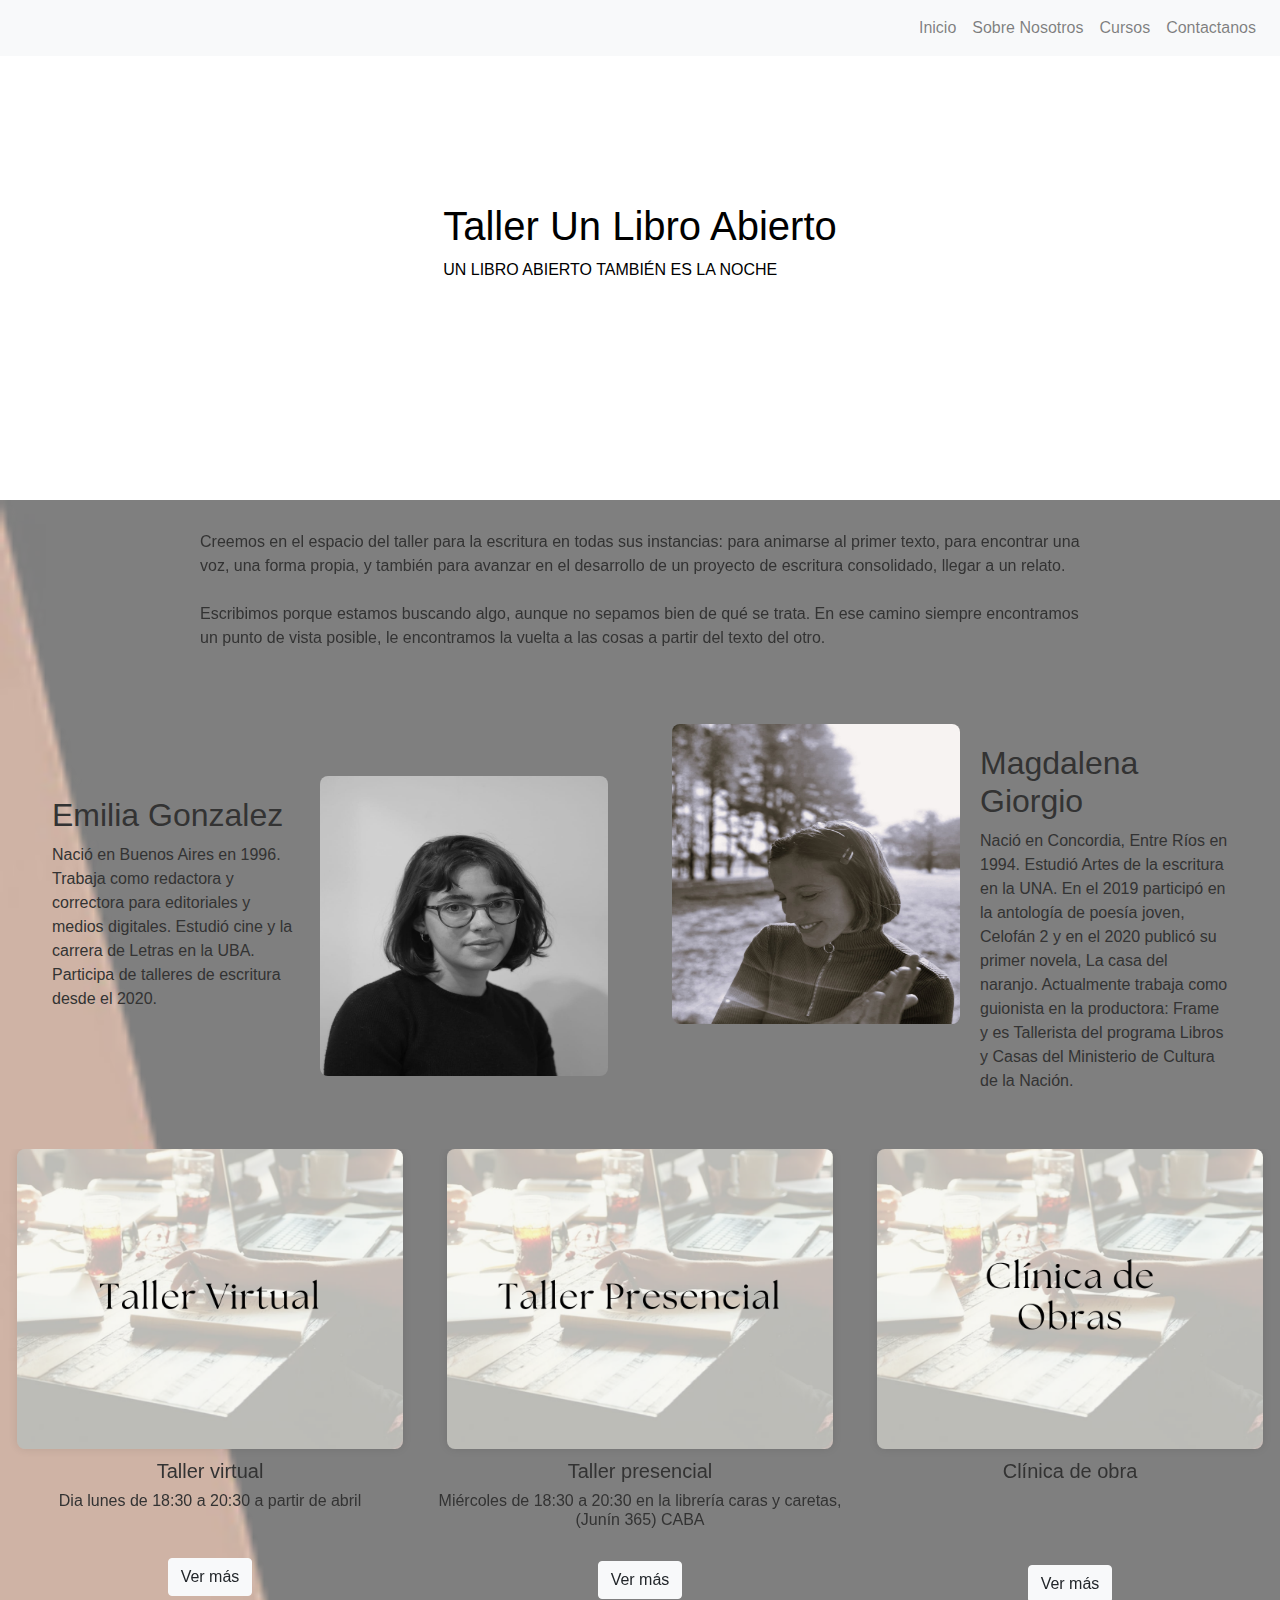
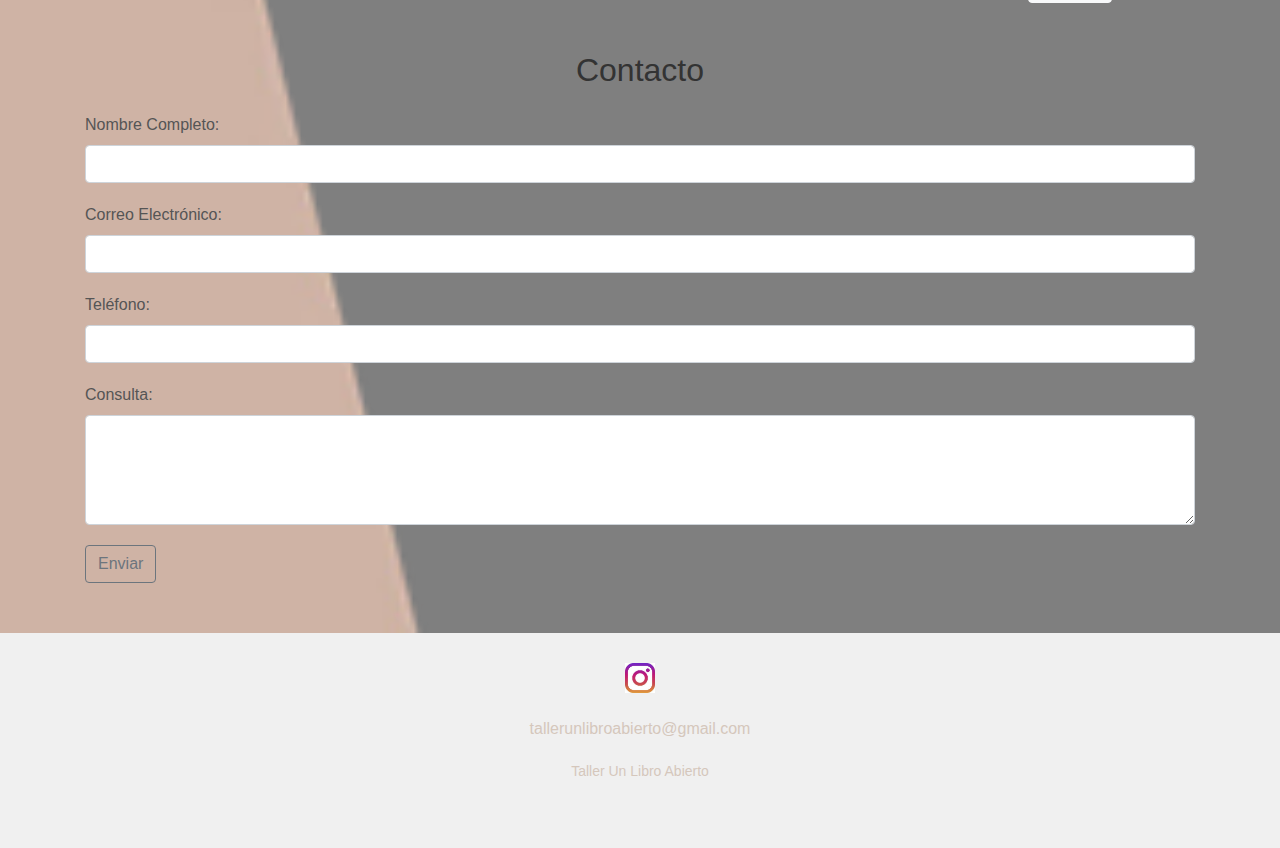
<file: index.html>
<!DOCTYPE html>
<html lang="en">
<head>
    <meta charset="UTF-8">
    <meta name="viewport" content="width=device-width, initial-scale=1.0">
    <title>Taller Un Libro Abierto</title>
    <link rel="icon" type="image/png" href="./imagenes/banner2.webp">
    <link rel="stylesheet" href="https://stackpath.bootstrapcdn.com/bootstrap/4.5.2/css/bootstrap.min.css">
    <link rel="stylesheet" href="https://cdnjs.cloudflare.com/ajax/libs/OwlCarousel2/2.3.4/assets/owl.carousel.min.css" />
    <link rel="stylesheet" href="https://cdnjs.cloudflare.com/ajax/libs/OwlCarousel2/2.3.4/assets/owl.theme.default.min.css" />
    <link rel="stylesheet" href="./font.css"> 
    <link rel="stylesheet" href="https://cdnjs.cloudflare.com/ajax/libs/animate.css/4.1.1/animate.min.css">
    <link rel="stylesheet" href="index.css"> 
    </head>  

<body>
    <nav class="navbar navbar-expand-lg navbar-light bg-light fixed-top">
        <button class="navbar-toggler" type="button" data-toggle="collapse" data-target="#navbarNav" aria-controls="navbarNav" aria-expanded="false" aria-label="Toggle navigation">
          <span class="navbar-toggler-icon"></span>
        </button>
        <div class="collapse navbar-collapse" id="navbarNav">
          <ul class="navbar-nav ml-auto">
            <li class="nav-item"><a class="nav-link" href="#inicio">Inicio</a></li>
            <li class="nav-item"><a class="nav-link" href="#sobre-nosotros">Sobre Nosotros</a></li>
            <li class="nav-item"><a class="nav-link" href="#cursos">Cursos</a></li>
            <li class="nav-item"><a class="nav-link" href="#contactanos">Contactanos</a></li>
          </ul>
        </div>
      </nav>


      <section id="inicio">
        <div class="banner">
            <div class="capa"></div>
            <div class="info">
                <h1>Taller Un Libro Abierto</h1>
                <p>UN LIBRO ABIERTO TAMBIÉN ES LA NOCHE</p>
            </div>
        </div>
      </section>

      <div class="fondo">

      <section id="sobre-nosotros" class="parrafos-contenedor">

        <div class="owl-carousel owl-theme">
          <div class="item-sobrenos">
              <div class="overlay"></div>
              <div class="text">Creemos en el espacio del taller para la escritura en todas sus instancias: para animarse al primer texto, para encontrar una voz, una forma propia, y también para avanzar en el desarrollo de un proyecto de escritura consolidado, llegar a un relato.<br> 
                <br>
                Escribimos porque estamos buscando algo, aunque no sepamos bien de qué se trata. En ese camino siempre encontramos un punto de vista posible, le encontramos la vuelta a las cosas a partir del texto del otro.</div>
          </div>
          <div class="item-sobrenos">
              <div class="overlay"></div>
              <div class="text">Un libro abierto también es la noche. Lo dice Marguerite Duras en su camino por explicar qué significa para ella escribir. Vamos hacia esa incertidumbre.  <br> 
                <br>
                Queremos proponer temas que inviten a escribir, que expandan lo creativo. La idea es trabajar varias semanas con consignas, autores y propuestas que tengan que ver con un mismo universo narrativo. La infancia, el miedo y el cuerpo. Norah Lange, Julián López, Sharon Olds, Alejandro Zambra y Lorrie Moore. Por nombrar algunos.</div>
          </div>
        <div class="item-sobrenos">
          <div class="overlay"></div>
          <div class="text">Pero también las puertas están abiertas a leer cualquier cosa. La idea es leernos, en el papel y en voz alta, acompañar la soledad de la escritura. Hacer luz.</div>
      </div>
      </div>    
      </section>
      

      <section id="coordinadores">
        <div class="coordinador">
            <div class="descripcion">
                <h2>Emilia Gonzalez</h2>
                <p>Nació en Buenos Aires en 1996. Trabaja como redactora y correctora para editoriales y medios digitales. Estudió cine y la carrera de Letras en la UBA. Participa de talleres de escritura desde el 2020.</p>
            </div>
            <div class="foto">
                <img src="./imagenes/emi.jpeg" alt="Foto de Emilia Gonzalez">
            </div>
        </div>
    
        <div class="coordinador">
            <div class="foto">
                <img src="./imagenes/IMG_5548_Original (1).jpg" alt="Foto de Magdalena Giorgio">
            </div>
            <div class="descripcion">
                <h2>Magdalena Giorgio</h2>
                <p>Nació en Concordia, Entre Ríos en 1994. Estudió Artes de la escritura en la UNA. En el 2019 participó en la antología de poesía joven, Celofán 2 y en el 2020 publicó su primer novela, La casa del naranjo. Actualmente trabaja como guionista en la productora: Frame y es Tallerista del programa Libros y Casas del Ministerio de Cultura de la Nación.</p>
            </div>
        </div>
    </section>

    

      <section id="cursos">
        <div class="owl-carousel owl-theme" id="image-carousel">

            <div class="item">
            <a data-fancybox="group1" href="./virtual.html">
            <img src="./imagenes/TallerVirtual.png" class="img-fluid" alt="Curso 1">
            </a>
            <h5>Taller virtual</h5>
            <h6>Dia lunes de 18:30 a 20:30 a partir de abril </h6>

            <a href="./virtual.html" class="btn btn-light " style="margin-top: 40px;">Ver más</a>

        </div>

        <div class="item">
            <a data-fancybox="group1" href="./virtual.html">
            <img src="./imagenes/TallerPresencial.png" class="img-fluid" alt="Curso 2">
            </a>
            <h5>Taller presencial</h5>
            <h6>Miércoles de 18:30 a 20:30 en la librería caras y caretas, (Junín 365) CABA</h6>

            <br>
            <a href="./virtual.html" class="btn btn-light">Ver más</a>

        </div>
 
        <div class="item">
            <a data-fancybox="group2" href="./virtual.html">
            <img src="./imagenes/ClinicadeObras.png" class="img-fluid" alt="Curso 3">
            </a>
            <h5>Clínica de obra</h5>
            <br>
            <a href="./virtual.html" class="btn btn-light" style="margin-top: 50px;">Ver más</a>

        </div>


        </section>



      
      <section id="contactanos">
        <div class="container mt-5">
            <h2 class="text-center mb-4 mt-5">Contacto</h2>
            <form id="contactForm" action="https://formspree.io/f/xgegvgvk" method="POST">
              <div class="form-group">
                <label for="nombreCompleto">Nombre Completo:</label>
                <input type="text" class="form-control" id="nombreCompleto" name="nombreCompleto" required>
              </div>
        
              <div class="form-group">
                <label for="email">Correo Electrónico:</label>
                <input type="email" class="form-control" id="email" name="_replyto" required>
              </div>
        
              <div class="form-group">
                <label for="telefono">Teléfono:</label>
                <input type="tel" class="form-control" id="telefono" name="telefono" required>
              </div>
        
              <div class="form-group">
                <label for="consulta">Consulta:</label>
                <textarea class="form-control" id="consulta" name="consulta" rows="4" required></textarea>
              </div>
        
             
        
              <button type="submit" class="btn btn-outline-secondary">Enviar</button>
            </form>
          </div>
          </section>


        </div>



          <footer id="contactanos" class="footer">
            <div class="container">
              <div class="row">
                <div class="col-lg-12 text-center">
                  <ul class="social-icons">
                    <li><a href="" target="_blank"><img src="./imagenes/icono-insta.jpg" alt="instagram"></a></li>
                     <br>
                     <br>
                    <p>tallerunlibroabierto@gmail.com </p>
                  </ul>
                </div>
        
                <div class="logoFooter col-lg-12 text-center">
                  <p>Taller Un Libro Abierto</p>
                </div>
              </div>
            </div>
          </footer>


<script src="https://code.jquery.com/jquery-3.6.4.min.js"></script>
<script src="https://stackpath.bootstrapcdn.com/bootstrap/4.5.2/js/bootstrap.min.js"></script>
<script src="https://cdnjs.cloudflare.com/ajax/libs/OwlCarousel2/2.3.4/owl.carousel.min.js"></script>
<script src="index.js"></script>




<script>
    function initializeImageCarousel() {
      var windowsize = $(window).width();
      var itemsToShow = (windowsize >= 768) ? 3 : 1;
  
      $("#image-carousel").owlCarousel({
        items: itemsToShow,
        loop: true,
        margin: 10,
        nav: true,
        autoplay: true,
        autoplayTimeout: 5000,
        autoplayHoverPause: true,
        autoplaySpeed: 2000,
        dots: false,
        responsive: {
          0: {
            items: 1,
            slideBy: 1
          },
          768: {
            items: 3,
            slideBy: 1
          }
        }
      });
    }
  

  
  
      initializeImageCarousel();
  
      $(window).resize(function () {
        initializeImageCarousel();
      });
    
   
  </script>
  


</body>
</html>
</file>
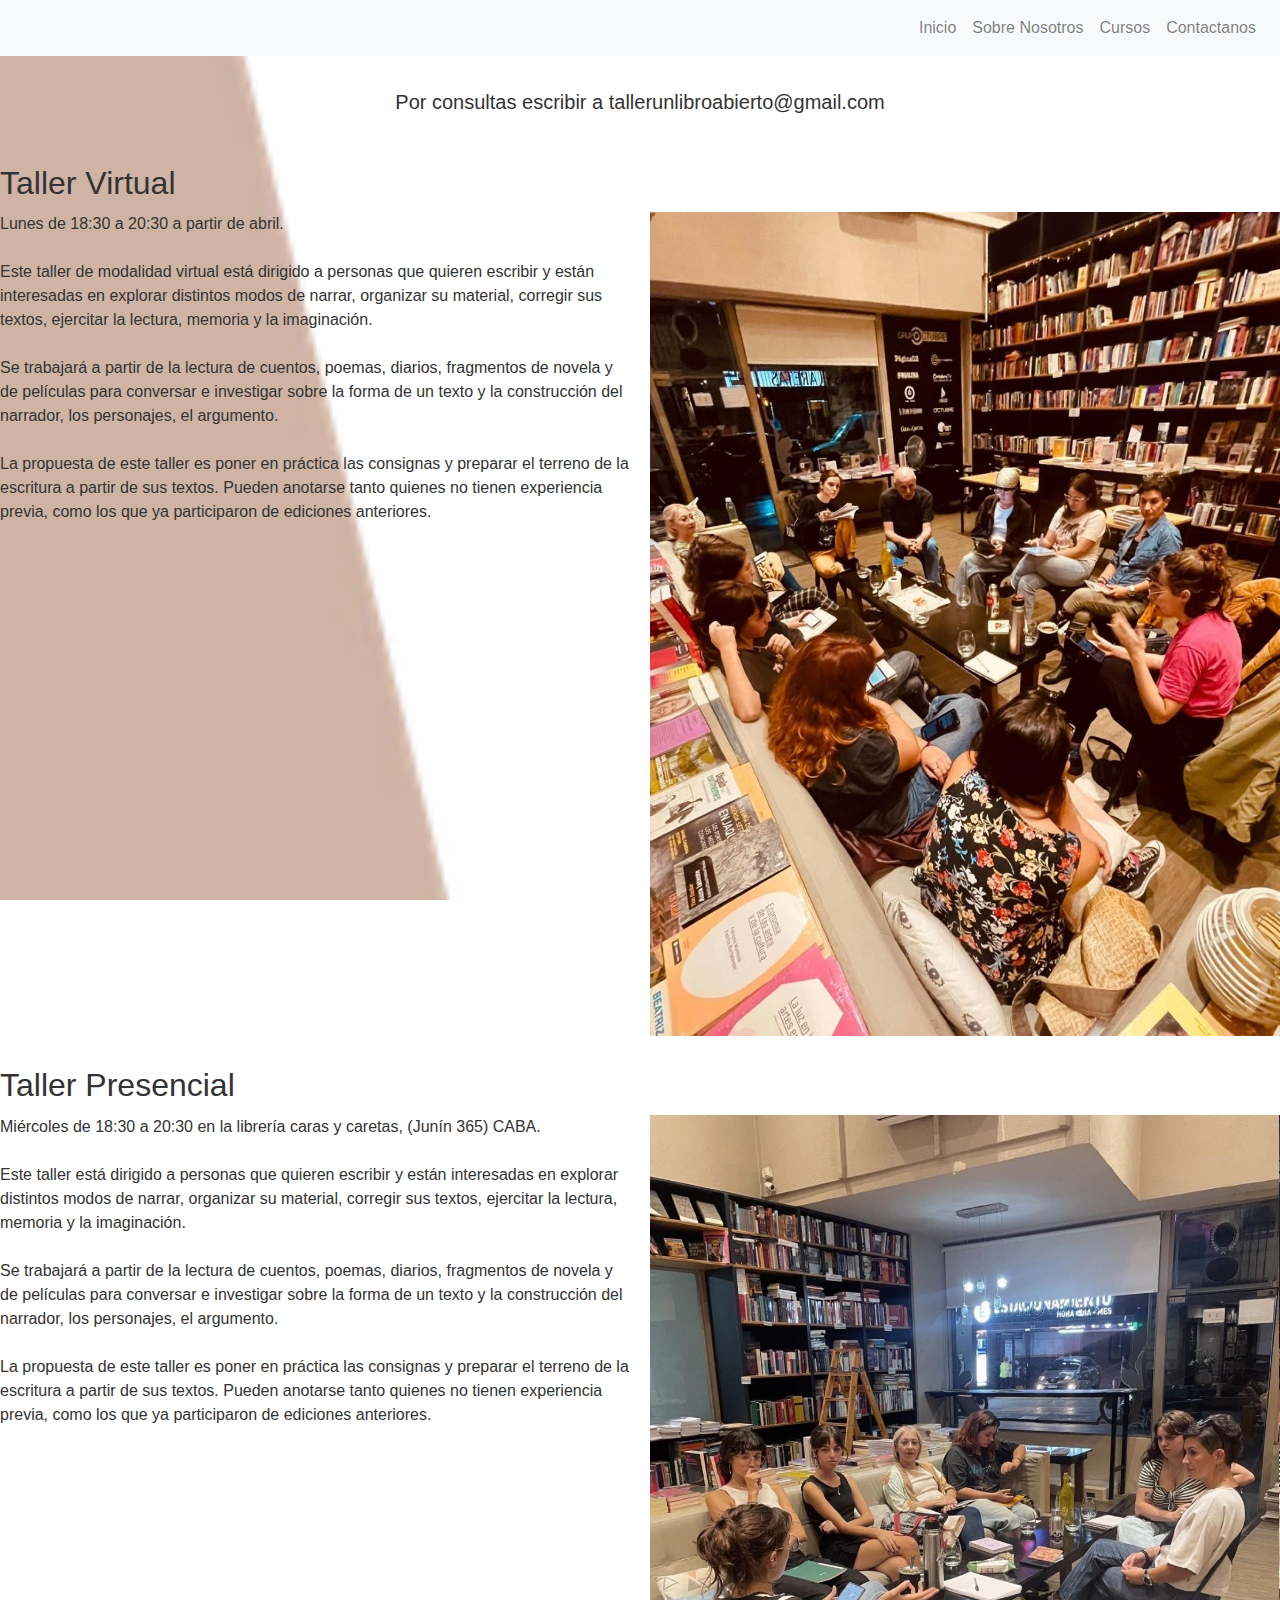
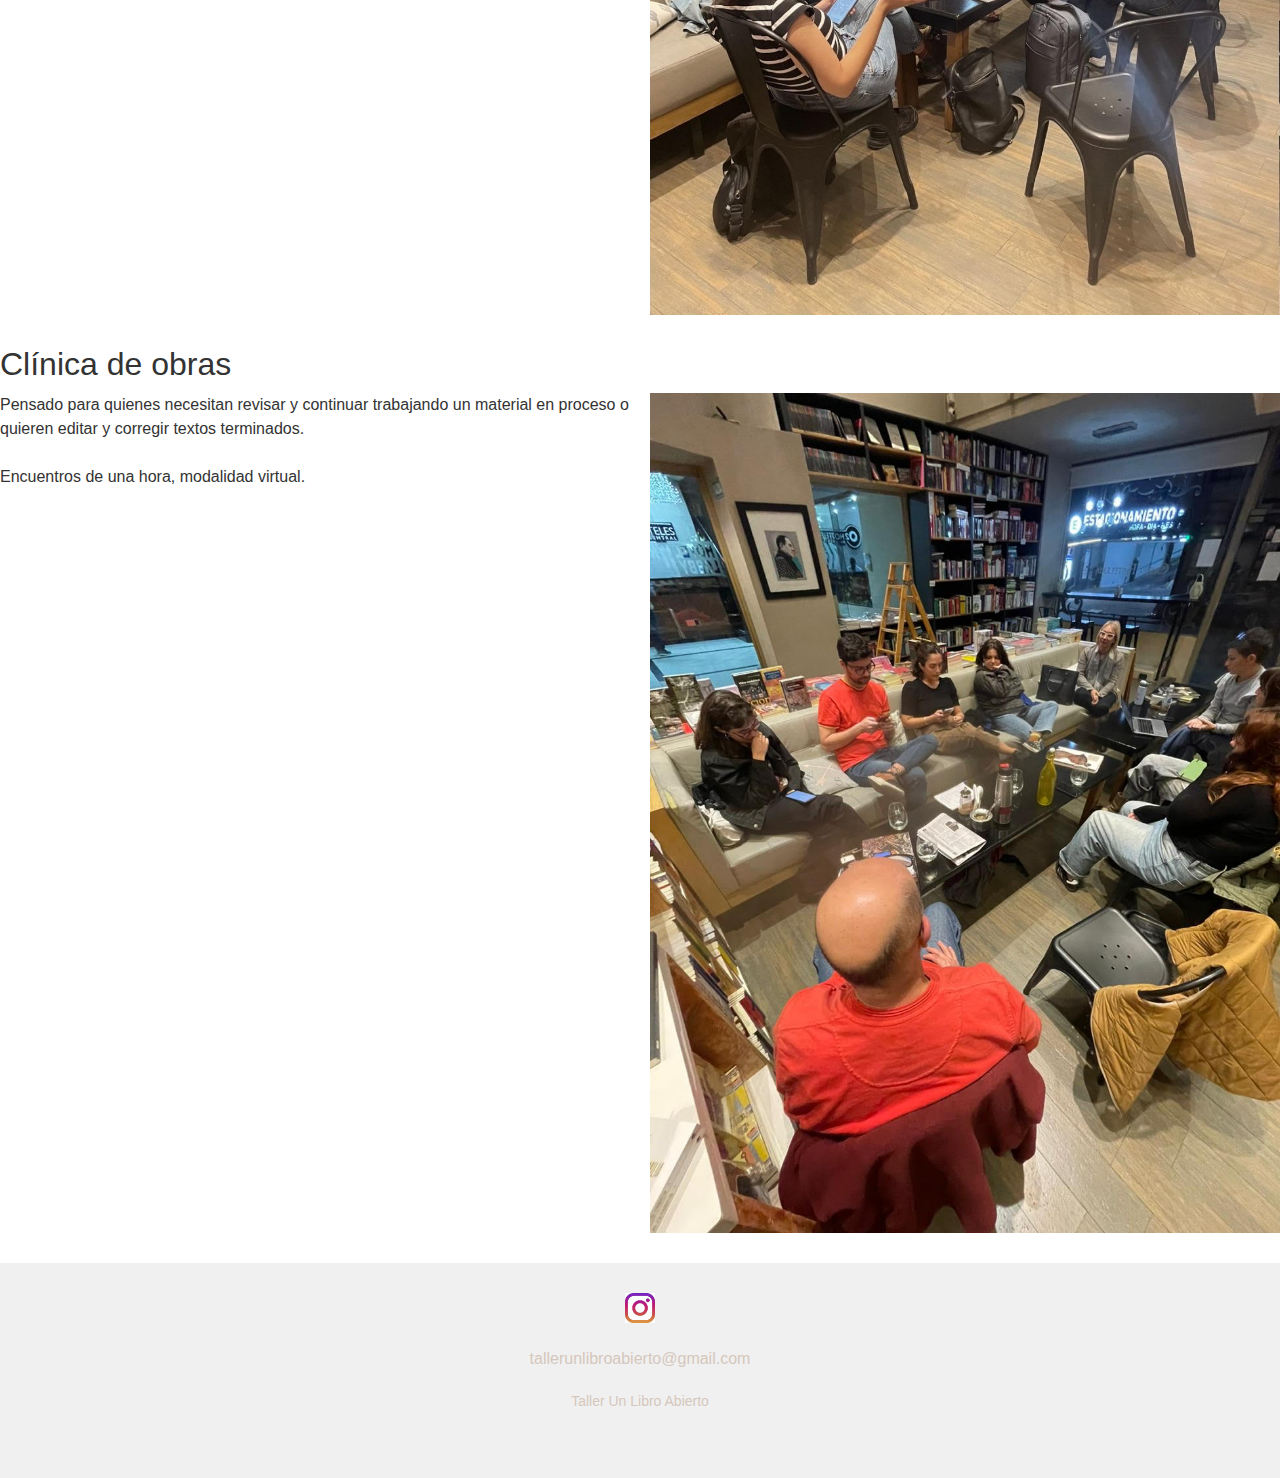
<file: virtual.html>
<!DOCTYPE html>
<html lang="en">
<head>
    <meta charset="UTF-8">
    <meta name="viewport" content="width=device-width, initial-scale=1.0">
    <title>Taller Un Libro Abierto</title>
    <link rel="icon" type="image/png" href="./imagenes/banner2.webp">
    <link rel="stylesheet" href="https://stackpath.bootstrapcdn.com/bootstrap/4.5.2/css/bootstrap.min.css">
    <link rel="stylesheet" href="https://cdnjs.cloudflare.com/ajax/libs/OwlCarousel2/2.3.4/assets/owl.carousel.min.css" />
    <link rel="stylesheet" href="https://cdnjs.cloudflare.com/ajax/libs/OwlCarousel2/2.3.4/assets/owl.theme.default.min.css" />
    <link rel="stylesheet" href="./font.css"> 
    <link rel="stylesheet" href="https://cdnjs.cloudflare.com/ajax/libs/animate.css/4.1.1/animate.min.css">
    <link rel="stylesheet" href="cursos.css"> 
   
</head>

<body>
    <nav class="navbar navbar-expand-lg navbar-light bg-light fixed-top">
        <button class="navbar-toggler" type="button" data-toggle="collapse" data-target="#navbarNav" aria-controls="navbarNav" aria-expanded="false" aria-label="Toggle navigation">
          <span class="navbar-toggler-icon"></span>
        </button>
        <div class="collapse navbar-collapse" id="navbarNav">
          <ul class="navbar-nav ml-auto">
            <li class="nav-item"><a class="nav-link" href="./index.html">Inicio</a></li>
            <li class="nav-item"><a class="nav-link" href="./index.html">Sobre Nosotros</a></li>
            <li class="nav-item"><a class="nav-link" href="./virtual.html">Cursos</a></li>
            <li class="nav-item"><a class="nav-link" href="#contactanos">Contactanos</a></li>
          </ul>
        </div>
    </nav>

 


<h5>  Por consultas escribir a tallerunlibroabierto@gmail.com </h5>

<div class="container-talleres">
    <h2>Taller Virtual</h2>

    <div>
        <p>
            Lunes de 18:30 a 20:30 a partir de abril.<br><br>
            Este taller de modalidad virtual está dirigido a personas que quieren escribir y están interesadas en explorar distintos modos de narrar, organizar su material, corregir sus textos, ejercitar la lectura, memoria y la imaginación.<br><br>
            Se trabajará a partir de la lectura de cuentos, poemas, diarios, fragmentos de novela y de películas para conversar e investigar sobre la forma de un texto y la construcción del narrador, los personajes, el argumento.<br><br>
            La propuesta de este taller es poner en práctica las consignas y preparar el terreno de la escritura a partir de sus textos. Pueden anotarse tanto quienes no tienen experiencia previa, como los que ya participaron de ediciones anteriores.
        </p>
    </div>
    <div>
        <img src="./imagenes/taller2.jpg" alt="Imagen 1">
    </div>

    <h2>Taller Presencial</h2>
    <div>
        <p>
            Miércoles de 18:30 a 20:30 en la librería caras y caretas, (Junín 365) CABA.<br><br>
            Este taller está dirigido a personas que quieren escribir y están interesadas en explorar distintos modos de narrar, organizar su material, corregir sus textos, ejercitar la lectura, memoria y la imaginación.<br><br>
            Se trabajará a partir de la lectura de cuentos, poemas, diarios, fragmentos de novela y de películas para conversar e investigar sobre la forma de un texto y la construcción del narrador, los personajes, el argumento.<br><br>
            La propuesta de este taller es poner en práctica las consignas y preparar el terreno de la escritura a partir de sus textos. Pueden anotarse tanto quienes no tienen experiencia previa, como los que ya participaron de ediciones anteriores.
        </p>
    </div>
    <div>
        <img src="./imagenes/taller3.jpg" alt="Imagen 2">
    </div>

    <h2>Clínica de obras</h2>
    <div>
        <p>
            Pensado para quienes necesitan revisar y continuar trabajando un material en proceso o quieren editar y corregir textos terminados.<br><br>
            Encuentros de una hora, modalidad virtual.
        </p>
        </div>
        <div>
        <img src="./imagenes/taller1.jpg" alt="Imagen 3">
    </div>
</div>

    <footer id="contactanos" class="footer">
        <div class="container">
          <div class="row">
            <div class="col-lg-12 text-center">
              <ul class="social-icons">
                <li><a href="" target="_blank"><img src="./imagenes/icono-insta.jpg" alt="instagram"></a></li>
                 <br>
                 <br>
                <p>tallerunlibroabierto@gmail.com </p>
              </ul>
            </div>
    
            <div class="logoFooter col-lg-12 text-center">
              <p>Taller Un Libro Abierto</p>
            </div>
          </div>
        </div>
      </footer>


    <script src="https://code.jquery.com/jquery-3.5.1.slim.min.js"></script>
    <script src="https://cdn.jsdelivr.net/npm/@popperjs/core@2.5.4/dist/umd/popper.min.js"></script>
    <script src="https://stackpath.bootstrapcdn.com/bootstrap/4.5.2/js/bootstrap.min.js"></script>
</body>
</html>
</file>
<file: font.css>
@font-face {
    font-family: 'icomoon';
    src: url('fonts/icomoon.eot?rbxscz');
    src: url('fonts/icomoon.eot?rbxscz#iefix') format('embedded-opentype'),
         url('fonts/icomoon.ttf?rbxscz') format('truetype'),
         url('fonts/icomoon.woff?rbxscz') format('woff'),
         url('fonts/icomoon.svg?rbxscz#icomoon') format('svg');
    font-weight: normal;
    font-style: normal;
    font-display: block;
}

[class^="icon-"], [class*=" icon-"] {
    /* use !important to prevent issues with browser extensions that change fonts */
    font-family: 'icomoon' !important;
    speak: never;
    font-style: normal;
    font-weight: normal;
    font-variant: normal;
    text-transform: none;
    line-height: 1;

    /* Better Font Rendering =========== */
    -webkit-font-smoothing: antialiased;
    -moz-osx-font-smoothing: grayscale;
}

.icon-mail:before {
    content: "\ea83";
}
.icon-facebook:before {
    content: "\ea91";
}
.icon-instagram:before {
    content: "\ea92";
}
</file>
<file: index.css>
body {
  margin: 0;
  padding: 0;
  background-size: cover;
  background-position: center;
  background-attachment: fixed;
  font-family: 'Georgia', sans-serif !important;
  color: #333;
}

.banner {
  color: black;
  width: 100%;
  height: 500px;
  animation: banner 10s infinite linear alternate;
  background-size: 100% 100%;
  position: relative;
  display: flex;
  justify-content: center;
  align-items: center;
}

@keyframes banner {
  0%, 25% {
    background-image: url(./imagenes/banner3.jpg);
    opacity: 70%;
  }
  25%, 50% {
    background-image: url(./imagenes/banner2.webp);
    opacity: 70%;
  }
  50%, 75% {
    background-image: url(./imagenes/banner3.jpg);
    opacity: 70%;
  }
  75%, 100% {
    background-image: url(./imagenes/banner2.webp);
    opacity: 70%;
  }
}

.fondo {
  position: relative;
  background-image: url(./imagenes/fondo-prueba.avif);
  background-size: cover;
}

.fondo::before {
  content: "";
  position: absolute;
  top: 0;
  left: 0;
  width: 100%;
  height: 100%;
  background: rgba(0, 0, 0, 0.5);
  z-index: -1;
}

.form-group {
  margin-bottom: 20px;
}

label {
  color: #555;
  font-family: 'Georgia', sans-serif !important;
}

input {
  border: 1px solid #F39C6B;
}

.item-sobrenos {
  width: 70%;
  margin-left: 200px;
  margin-top: 30px;
  margin-bottom: 30px;
}

#coordinadores {
  display: flex;
  justify-content: space-around;
  align-items: center;
  flex-wrap: wrap;
  margin-top: 20px;
}

.coordinador {
  display: flex;
  width: 45%;
  margin-bottom: 20px;
}

.descripcion, .foto {
  width: 50%;
}

.descripcion {
  padding: 20px;
}

.foto img {
  width: 100%;
  max-height: 300px;
  border-radius: 8px;
}

.owl-carousel .item {
  display: flex;
  flex-direction: column;
  align-items: center;
  justify-content: center;
  text-align: center;
}

.owl-carousel img {
  width: 300px;
  height: 300px;
  border-radius: 8px;
  box-shadow: 0px 0px 10px rgba(0, 0, 0, 0.1);
  margin-bottom: 10px;
}

.owl-carousel p {
  height: 150px;
  font-size: 16px;
  color: #333;
  padding: 15px;
  background-color: #f8f8f8;
  border-radius: 8px;
  box-shadow: 0px 0px 10px rgba(0, 0, 0, 0.1);
  margin: 0;
  color: #555 !important;
  font-family: 'Georgia', sans-serif !important;
  text-decoration: none !important;
}

.carousel-inner {
  text-align: center;
}

.carousel-item {
  display: flex;
  justify-content: space-around;
}

.carousel-text {
  width: 30%;
  background-color: #F4E8C1;
  padding: 20px;
  border-radius: 8px;
  box-shadow: 0px 0px 10px rgba(0, 0, 0, 0.1);
}

#image-carousel .owl-prev,
#image-carousel .owl-next {
  position: absolute;
  top: 20%;
  font-size: 32px;
  color: #fff;
  background-color: rgba(0, 0, 0, 0.5);
  padding: 15px;
  border: none;
  cursor: pointer;
}

#image-carousel .owl-prev {
  left: -5px;
}

#image-carousel .owl-next {
  right: -5px;
}

h4 {
  font-weight: 500;
  color: #E6BEAE;
  font-family: 'Georgia', sans-serif !important;
}



#contactanos {
  padding-bottom: 50px;
}

textarea {
  resize: vertical;
}

button {
  color: #ffffff;
  border: none;
  padding: 10px 20px;
  border-radius: 4px;
  cursor: pointer;
}

.container-footer {
  background-color: #ececec;
}

.footer {
  background-color: #f0f0f0;
  color: #D5C7BC;
  padding: 0%;
  margin: 0%;
}

.social-icons {
  list-style: none;
  padding: 0;
  margin: 0;
  text-align: center;
  margin-bottom: 20px;
  padding-top: 30px;
}

.social-icons li {
  display: inline-block;
  margin: 0 10px;
}

.social-icons img {
  width: 30px;
}

.btn-contact,
.btn-work {
  color: #D5C7BC;
  padding: 10px 20px;
  margin: 10px 0px 0 0px;
}

.btn-contact:hover,
.btn-work:hover {
  color: #fff;
  background-color: #F39C6B;
}

.logoFooter p {
  font-size: 14px;
}

@media only screen and (max-width: 767px) {

  .banner {
    font-size: 14px;
    height: 400px;
  }

  .parrafos-contenedor {
    flex-direction: column;
    margin: 0;
  }

  .parrafo-container {
    width: 100%;
    margin-right: 0;
  }

  .parrafo-1 {
    color: #333;
    width: 80%;
  }

  .item-sobrenos {
    margin-left: 20px;
    width: 90%;
    text-align: center;
    margin-top: 30px;
  }

  .coordinador {
    width: 100%;
  }

  .descripcion,
  .foto {
    width: 100%;
  }

}
</file>
<file: cursos.css>
body {
    background-size: cover;
    background-position: center;
    background-attachment: fixed;
    font-family: 'Georgia', sans-serif !important;
    color: #333;
    background-image: url(./imagenes/fondo-prueba.avif);
    background-size: cover;
  }

h5{
    margin-top: 90px;
    display: flex;
    justify-content: center;
    align-items: center;

}


.container-talleres {
    display: flex;
    flex-wrap: wrap;
    justify-content: space-between;
    margin-top: 50px;
}

.container-talleres > div {
    flex-basis: calc(50% - 10px); /* Se resta el margen entre elementos */
    margin-bottom: 20px;
}

.container-talleres img {
    max-width: 100%;
    height: auto;
    margin-bottom: 10px;
}

.container-talleres h2 {
    width: 100%;
    margin-bottom: 10px;
}

#contactanos {
    padding-bottom: 50px;
  }
  
  textarea {
    resize: vertical;
  }
  
  button {
    color: #ffffff;
    border: none;
    padding: 10px 20px;
    border-radius: 4px;
    cursor: pointer;
  }
  
  .container-footer {
    background-color: #ececec;
  }
  
  .footer {
    background-color: #f0f0f0;
    color: #D5C7BC;
    padding: 0%;
    margin: 0%;
  }
  
  .social-icons {
    list-style: none;
    padding: 0;
    margin: 0;
    text-align: center;
    margin-bottom: 20px;
    padding-top: 30px;
  }
  
  .social-icons li {
    display: inline-block;
    margin: 0 10px;
  }
  
  .social-icons img {
    width: 30px;
  }
  
  .btn-contact,
  .btn-work {
    color: #D5C7BC;
    padding: 10px 20px;
    margin: 10px 0px 0 0px;
  }
  
  .btn-contact:hover,
  .btn-work:hover {
    color: #fff;
    background-color: #F39C6B;
  }
  
  .logoFooter p {
    font-size: 14px;
  }
  
/* Estilos para dispositivos móviles */
@media (max-width: 768px) {
    .container-talleres > div {
        flex-basis: 100%; /* Se establece el 100% de ancho para que el texto ocupe toda la fila en dispositivos móviles */
    }

    h5{
        font-size: 15px;
        
    
    }
}
</file>
